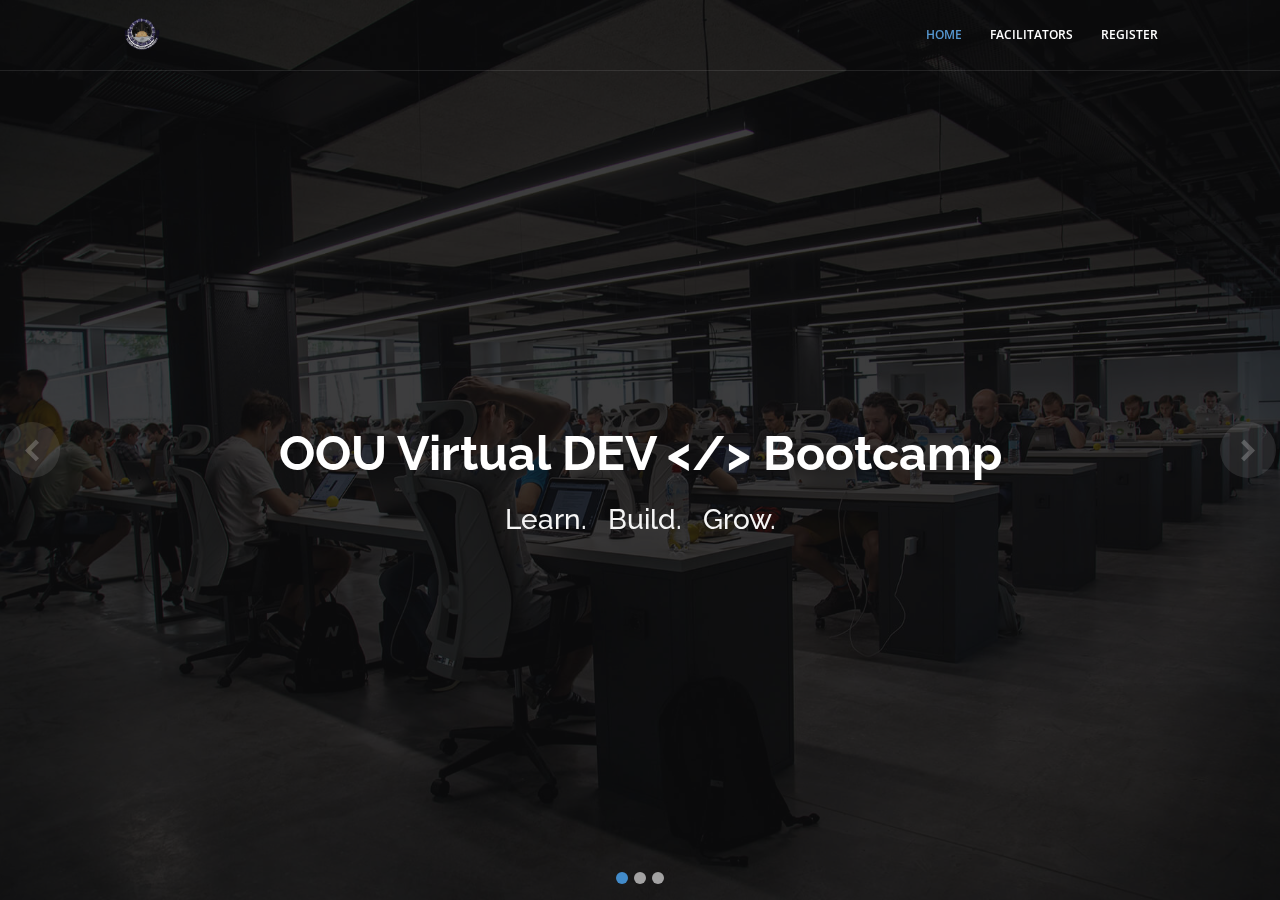
<file: index.html>
<!DOCTYPE html>
<html lang="en">

<head>
  <meta charset="utf-8">
  <meta content="width=device-width, initial-scale=1.0" name="viewport">

  <title>OOU Virtual Dev Bootcamp</title>
  <meta content="" name="descriptison">
  <meta content="" name="keywords">

  <!-- Favicons -->
  <link href="oou.png" rel="icon">
  <link href="oou.png" rel="apple-touch-icon">

  <!-- Google Fonts -->
  <link
    href="https://fonts.googleapis.com/css?family=Open+Sans:300,300i,400,400i,600,600i,700,700i|Raleway:300,300i,400,400i,500,500i,600,600i,700,700i|Poppins:300,300i,400,400i,500,500i,600,600i,700,700i"
    rel="stylesheet">

  <!-- Vendor CSS Files -->
  <link href="assets/vendor/bootstrap/css/bootstrap.min.css" rel="stylesheet">
  <link href="assets/vendor/icofont/icofont.min.css" rel="stylesheet">
  <link href="assets/vendor/boxicons/css/boxicons.min.css" rel="stylesheet">
  <link href="assets/vendor/remixicon/remixicon.css" rel="stylesheet">
  <link href="assets/vendor/animate.css/animate.min.css" rel="stylesheet">
  <link href="assets/vendor/venobox/venobox.css" rel="stylesheet">
  <link href="assets/vendor/owl.carousel/assets/owl.carousel.min.css" rel="stylesheet">

  <!-- Template Main CSS File -->
  <link href="assets/css/style.css" rel="stylesheet">

  <!-- =======================================================
  * Template Name: Hidayah - v2.2.0
  * Template URL: https://bootstrapmade.com/hidayah-free-simple-html-template-for-corporate/
  * Author: BootstrapMade.com
  * License: https://bootstrapmade.com/license/
  ======================================================== -->
</head>

<body>

  <!-- ======= Header ======= -->
  <header id="header" class="fixed-top ">
    <div class="container-fluid">

      <div class="row justify-content-center">
        <div class="col-xl-10 d-flex align-items-center justify-content-end">

          <!-- <h1 class="logo mr-auto"><a href="index.html">Hiday</a></h1> -->
          <!-- Uncomment below if you prefer to use an image logo -->
          <a href="index.html" class="logo mr-auto"><img src="oou.png" alt="" class="img-fluid"></a>

          <nav class="nav-menu d-none d-lg-block">
            <ul>
              <li class="active"><a href="index.html">Home</a></li>
              <li><a href="facilitator.html">Facilitators</a></li>
              <li><a href="https://forms.gle/oWvQ7sPmkJKH3WHu7">Register</a>
              </li>


            </ul>
          </nav><!-- .nav-menu -->

        </div>
      </div>
    </div>
  </header><!-- End Header -->

  <!-- ======= Hero Section ======= -->
  <section id="hero">
    <div id="heroCarousel" class="carousel slide carousel-fade" data-ride="carousel">

      <ol class="carousel-indicators" id="hero-carousel-indicators"></ol>

      <div class="carousel-inner" role="listbox">

        <!-- Slide 1 -->
        <div class="carousel-item active" style="background-image: url(assets/img/slide/slide-1.jpg)">
          <div class="carousel-container">
            <div class="container">
              <h2 class="animated fadeInDown"><span>OOU Virtual DEV &lt;&sol;&gt; Bootcamp</span></h2>
              <h3 class="animated fadeInUp" style="color: whitesmoke;">Learn. &nbsp; Build. &nbsp; Grow.</h3>
              <!-- <a href="#about" class="btn-get-started animated fadeInUp scrollto">Learn,Build,Grow</a> -->
            </div>
          </div>
        </div>

        <!-- Slide 2 -->
        <div class="carousel-item" style="background-image: url(tech4.jpg)">
          <div class="carousel-container">
            <div class="container">
              <h2 class="animated fadeInDown">Mobile App Development</h2>
              <h3 class="animated fadeInUp" style="color: whitesmoke;">You will get exposed to Android development, ios
                Development, progressive Web
                Apps (PWA)</h3>
              <!-- <a href="#about" class="btn-get-started animated fadeInUp scrollto"></a> -->
            </div>
          </div>
        </div>

        <!-- Slide 3 -->
        <div class="carousel-item" style="background-image: url(tech6.jpg)">
          <div class="carousel-container">
            <div class="container">
              <h2 class="animated fadeInDown">Website Applications</h2>
              <h3 class="animated fadeInUp" style="color: whitesmoke;">You would get to interact with Web design and
                Development with leading
                languages such as HTML, CSS, Javascript, PHP etc</h3>
              <!-- <a href="#about" class="btn-get-started animated fadeInUp scrollto"></a> -->
            </div>
          </div>
        </div>

      </div>

      <a class="carousel-control-prev" href="#heroCarousel" role="button" data-slide="prev">
        <span class="carousel-control-prev-icon icofont-simple-left" aria-hidden="true"></span>
        <span class="sr-only">Previous</span>
      </a>

      <a class="carousel-control-next" href="#heroCarousel" role="button" data-slide="next">
        <span class="carousel-control-next-icon icofont-simple-right" aria-hidden="true"></span>
        <span class="sr-only">Next</span>
      </a>

    </div>
  </section><!-- End Hero -->





  <!-- Vendor JS Files -->
  <script src="assets/vendor/jquery/jquery.min.js"></script>
  <script src="assets/vendor/bootstrap/js/bootstrap.bundle.min.js"></script>
  <script src="assets/vendor/jquery.easing/jquery.easing.min.js"></script>
  <script src="assets/vendor/php-email-form/validate.js"></script>
  <script src="assets/vendor/venobox/venobox.min.js"></script>
  <script src="assets/vendor/waypoints/jquery.waypoints.min.js"></script>
  <script src="assets/vendor/counterup/counterup.min.js"></script>
  <script src="assets/vendor/isotope-layout/isotope.pkgd.min.js"></script>
  <script src="assets/vendor/owl.carousel/owl.carousel.min.js"></script>

  <!-- Template Main JS File -->
  <script src="assets/js/main.js"></script>

</body>

</html>
</file>
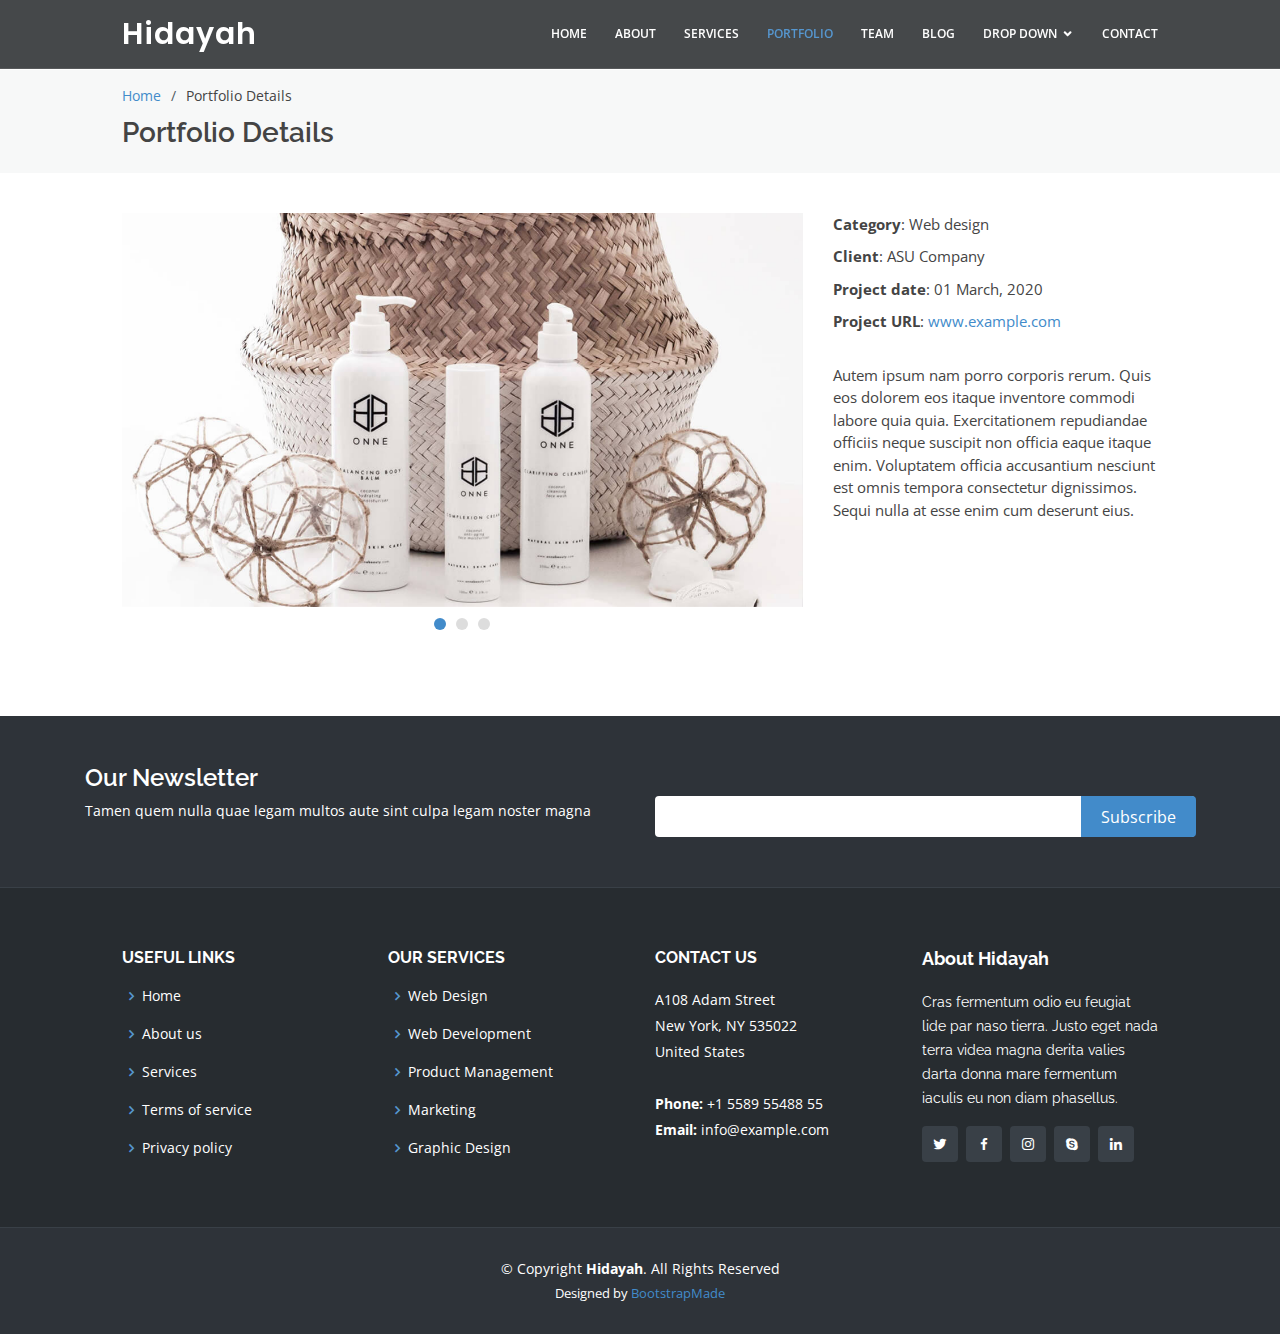
<file: portfolio-details.html>
<!DOCTYPE html>
<html lang="en">

<head>
  <meta charset="utf-8">
  <meta content="width=device-width, initial-scale=1.0" name="viewport">

  <title>Portfolio Details - Hidayah Bootstrap Template</title>
  <meta content="" name="descriptison">
  <meta content="" name="keywords">

  <!-- Favicons -->
  <link href="assets/img/favicon.png" rel="icon">
  <link href="assets/img/apple-touch-icon.png" rel="apple-touch-icon">

  <!-- Google Fonts -->
  <link href="https://fonts.googleapis.com/css?family=Open+Sans:300,300i,400,400i,600,600i,700,700i|Raleway:300,300i,400,400i,500,500i,600,600i,700,700i|Poppins:300,300i,400,400i,500,500i,600,600i,700,700i" rel="stylesheet">

  <!-- Vendor CSS Files -->
  <link href="assets/vendor/bootstrap/css/bootstrap.min.css" rel="stylesheet">
  <link href="assets/vendor/icofont/icofont.min.css" rel="stylesheet">
  <link href="assets/vendor/boxicons/css/boxicons.min.css" rel="stylesheet">
  <link href="assets/vendor/remixicon/remixicon.css" rel="stylesheet">
  <link href="assets/vendor/animate.css/animate.min.css" rel="stylesheet">
  <link href="assets/vendor/venobox/venobox.css" rel="stylesheet">
  <link href="assets/vendor/owl.carousel/assets/owl.carousel.min.css" rel="stylesheet">

  <!-- Template Main CSS File -->
  <link href="assets/css/style.css" rel="stylesheet">

  <!-- =======================================================
  * Template Name: Hidayah - v2.2.0
  * Template URL: https://bootstrapmade.com/hidayah-free-simple-html-template-for-corporate/
  * Author: BootstrapMade.com
  * License: https://bootstrapmade.com/license/
  ======================================================== -->
</head>

<body>

  <!-- ======= Header ======= -->
  <header id="header" class="fixed-top header-inner-pages">
    <div class="container-fluid">

      <div class="row justify-content-center">
        <div class="col-xl-10 d-flex align-items-center justify-content-end">

          <h1 class="logo mr-auto"><a href="index.html">Hidayah</a></h1>
          <!-- Uncomment below if you prefer to use an image logo -->
          <!-- <a href="index.html" class="logo mr-auto"><img src="assets/img/logo.png" alt="" class="img-fluid"></a>-->

          <nav class="nav-menu d-none d-lg-block">
            <ul>
              <li><a href="index.html">Home</a></li>
              <li><a href="#about">About</a></li>
              <li><a href="#services">Services</a></li>
              <li class="active"><a href="#portfolio">Portfolio</a></li>
              <li><a href="#team">Team</a></li>
              <li><a href="blog.html">Blog</a></li>
              <li class="drop-down"><a href="">Drop Down</a>
                <ul>
                  <li><a href="#">Drop Down 1</a></li>
                  <li class="drop-down"><a href="#">Deep Drop Down</a>
                    <ul>
                      <li><a href="#">Deep Drop Down 1</a></li>
                      <li><a href="#">Deep Drop Down 2</a></li>
                      <li><a href="#">Deep Drop Down 3</a></li>
                      <li><a href="#">Deep Drop Down 4</a></li>
                      <li><a href="#">Deep Drop Down 5</a></li>
                    </ul>
                  </li>
                  <li><a href="#">Drop Down 2</a></li>
                  <li><a href="#">Drop Down 3</a></li>
                  <li><a href="#">Drop Down 4</a></li>
                </ul>
              </li>
              <li><a href="#contact">Contact</a></li>

            </ul>
          </nav><!-- .nav-menu -->

        </div>
      </div>
    </div>
  </header><!-- End Header -->

  <main id="main">

    <!-- ======= Breadcrumbs ======= -->
    <section id="breadcrumbs" class="breadcrumbs">
      <div class="container-fluid">

        <div class="row justify-content-center">
          <div class="col-xl-10">
            <ol>
              <li><a href="index.html">Home</a></li>
              <li>Portfolio Details</li>
            </ol>
            <h2>Portfolio Details</h2>
          </div>
        </div>

      </div>
    </section><!-- End Breadcrumbs -->

    <!-- ======= Portfolio Details Section ======= -->
    <section id="portfolio-details" class="portfolio-details">
      <div class="container-fluid">

        <div class="row justify-content-center">
          <div class="col-xl-10">
            <div class="row">

              <div class="col-lg-8">
                <div class="owl-carousel portfolio-details-carousel">
                  <img src="assets/img/portfolio/portfolio-details-1.jpg" class="img-fluid" alt="">
                  <img src="assets/img/portfolio/portfolio-details-2.jpg" class="img-fluid" alt="">
                  <img src="assets/img/portfolio/portfolio-details-3.jpg" class="img-fluid" alt="">
                </div>
              </div>

              <div class="col-lg-4 portfolio-info">
                <ul>
                  <li><strong>Category</strong>: Web design</li>
                  <li><strong>Client</strong>: ASU Company</li>
                  <li><strong>Project date</strong>: 01 March, 2020</li>
                  <li><strong>Project URL</strong>: <a href="#">www.example.com</a></li>
                </ul>

                <p>
                  Autem ipsum nam porro corporis rerum. Quis eos dolorem eos itaque inventore commodi labore quia quia. Exercitationem repudiandae officiis neque suscipit non officia eaque itaque enim. Voluptatem officia accusantium nesciunt est omnis tempora consectetur dignissimos. Sequi nulla at esse enim cum deserunt eius.
                </p>
              </div>

            </div>
          </div>
        </div>

      </div>
    </section><!-- End Portfolio Details Section -->

  </main><!-- End #main -->

  <!-- ======= Footer ======= -->
  <footer id="footer">

    <div class="footer-newsletter">
      <div class="container">
        <div class="row">
          <div class="col-lg-6">
            <h4>Our Newsletter</h4>
            <p>Tamen quem nulla quae legam multos aute sint culpa legam noster magna</p>
          </div>
          <div class="col-lg-6">
            <form action="" method="post">
              <input type="email" name="email"><input type="submit" value="Subscribe">
            </form>
          </div>
        </div>
      </div>
    </div>

    <div class="footer-top">
      <div class="container-fluid">
        <div class="row justify-content-center">
          <div class="col-xl-10">
            <div class="row">

              <div class="col-lg-3 col-md-6 footer-links">
                <h4>Useful Links</h4>
                <ul>
                  <li><i class="bx bx-chevron-right"></i> <a href="#">Home</a></li>
                  <li><i class="bx bx-chevron-right"></i> <a href="#">About us</a></li>
                  <li><i class="bx bx-chevron-right"></i> <a href="#">Services</a></li>
                  <li><i class="bx bx-chevron-right"></i> <a href="#">Terms of service</a></li>
                  <li><i class="bx bx-chevron-right"></i> <a href="#">Privacy policy</a></li>
                </ul>
              </div>

              <div class="col-lg-3 col-md-6 footer-links">
                <h4>Our Services</h4>
                <ul>
                  <li><i class="bx bx-chevron-right"></i> <a href="#">Web Design</a></li>
                  <li><i class="bx bx-chevron-right"></i> <a href="#">Web Development</a></li>
                  <li><i class="bx bx-chevron-right"></i> <a href="#">Product Management</a></li>
                  <li><i class="bx bx-chevron-right"></i> <a href="#">Marketing</a></li>
                  <li><i class="bx bx-chevron-right"></i> <a href="#">Graphic Design</a></li>
                </ul>
              </div>

              <div class="col-lg-3 col-md-6 footer-contact">
                <h4>Contact Us</h4>
                <p>
                  A108 Adam Street <br>
                  New York, NY 535022<br>
                  United States <br><br>
                  <strong>Phone:</strong> +1 5589 55488 55<br>
                  <strong>Email:</strong> info@example.com<br>
                </p>

              </div>

              <div class="col-lg-3 col-md-6 footer-info">
                <h3>About Hidayah</h3>
                <p>Cras fermentum odio eu feugiat lide par naso tierra. Justo eget nada terra videa magna derita valies darta donna mare fermentum iaculis eu non diam phasellus.</p>
                <div class="social-links mt-3">
                  <a href="#" class="twitter"><i class="bx bxl-twitter"></i></a>
                  <a href="#" class="facebook"><i class="bx bxl-facebook"></i></a>
                  <a href="#" class="instagram"><i class="bx bxl-instagram"></i></a>
                  <a href="#" class="google-plus"><i class="bx bxl-skype"></i></a>
                  <a href="#" class="linkedin"><i class="bx bxl-linkedin"></i></a>
                </div>
              </div>

            </div>
          </div>
        </div>
      </div>
    </div>

    <div class="container">
      <div class="copyright">
        &copy; Copyright <strong><span>Hidayah</span></strong>. All Rights Reserved
      </div>
      <div class="credits">
        <!-- All the links in the footer should remain intact. -->
        <!-- You can delete the links only if you purchased the pro version. -->
        <!-- Licensing information: https://bootstrapmade.com/license/ -->
        <!-- Purchase the pro version with working PHP/AJAX contact form: https://bootstrapmade.com/hidayah-free-simple-html-template-for-corporate/ -->
        Designed by <a href="https://bootstrapmade.com/">BootstrapMade</a>
      </div>
    </div>
  </footer><!-- End Footer -->

  <div id="preloader"></div>
  <a href="#" class="back-to-top"><i class="icofont-simple-up"></i></a>

  <!-- Vendor JS Files -->
  <script src="assets/vendor/jquery/jquery.min.js"></script>
  <script src="assets/vendor/bootstrap/js/bootstrap.bundle.min.js"></script>
  <script src="assets/vendor/jquery.easing/jquery.easing.min.js"></script>
  <script src="assets/vendor/php-email-form/validate.js"></script>
  <script src="assets/vendor/venobox/venobox.min.js"></script>
  <script src="assets/vendor/waypoints/jquery.waypoints.min.js"></script>
  <script src="assets/vendor/counterup/counterup.min.js"></script>
  <script src="assets/vendor/isotope-layout/isotope.pkgd.min.js"></script>
  <script src="assets/vendor/owl.carousel/owl.carousel.min.js"></script>

  <!-- Template Main JS File -->
  <script src="assets/js/main.js"></script>

</body>

</html>
</file>
<file: assets/vendor/venobox/venobox.css>
/* ------ venobox.css --------*/
.vbox-overlay *, .vbox-overlay *:before, .vbox-overlay *:after{
    -webkit-backface-visibility: hidden;
    -webkit-box-sizing:border-box;
    -moz-box-sizing:border-box;
    box-sizing:border-box;
}
.vbox-overlay * { 
    -webkit-backface-visibility: visible;
    backface-visibility: visible;
}
.vbox-overlay{
    display: -webkit-flex;
    display: flex;
    -webkit-flex-direction: column;
    flex-direction: column;
    -webkit-justify-content: center;
    justify-content: center;
    -webkit-align-items: center;
    align-items: center;
    position: fixed;
    left: 0;
    top: 0;
    bottom: 0;
    right: 0;
    z-index: 999999;
}

/* ----- navigation ----- */
.vbox-title{
    width: 100%;
    height: 40px;
    float: left;
    text-align: center;
    line-height: 28px;
    font-size: 12px;
    padding: 6px 50px;
    overflow: hidden;
    position: fixed;
    display: none;
    left: 0;
    z-index: 89;
}
.vbox-close{
    cursor: pointer;
    position: fixed;
    top: -1px;
    right: 0;
    width: 50px;
    height: 40px;
    padding: 6px;
    display: block;
    background-position:10px center;
    overflow: hidden;
    font-size: 24px;
    line-height: 1;
    text-align: center;
    z-index: 99;
}
.vbox-left{
    cursor: pointer;
    position: fixed;
    left: 0;
    height: 40px;
    overflow: hidden;
    line-height: 28px;
    font-size: 12px;
    z-index: 99;
    display: flex;
    align-items:center;
}
.vbox-num{
    display: inline-block;
    margin: 6px 0 6px 15px;
}
/* ----- Social share ----- */
.vbox-share{
    line-height: 28px;
    font-size: 12px;
    overflow: hidden;
    position: fixed;
    left: 0;
    z-index: 98;
    display: flex;
    align-items:center;
    justify-content: center;
    width: 100%;
    text-align: center;
}
.vbox-share svg{
    max-height: 28px;
    width: 28px;
    z-index: 10;
    margin-left: 12px;
    margin-top: 6px;
    margin-bottom: 6px;
    vertical-align: middle;
}


/* ----- navigation ARROWS ----- */
.vbox-next, .vbox-prev{
    position: fixed;
    top: 50%;
    margin-top: -15px;
    overflow: hidden;
    cursor: pointer;
    display: block;
    width: 45px;
    height: 45px;
    z-index: 99;
}
.vbox-next span, .vbox-prev span{
    position: relative;
    width: 20px;
    height: 20px;
    border: 2px solid transparent;
    border-top-color: #B6B6B6;
    border-right-color: #B6B6B6;
    text-indent: -100px;
    position: absolute;
    top: 8px;
    display: block;
}
.vbox-prev{
    left: 15px;
}
.vbox-next{
    right: 15px;
}
.vbox-prev span{
    left: 10px;
    -ms-transform: rotate(-135deg);
    -webkit-transform: rotate(-135deg);
    transform: rotate(-135deg);
}
.vbox-next span{
    -ms-transform: rotate(45deg);
    -webkit-transform: rotate(45deg);
    transform: rotate(45deg);
    right: 10px;
}
/* ------- inline window ------ */
.vbox-inline{
    width: 420px;
    height: 315px;
    height: 70vh;
    padding: 10px;
    background: #fff;
    margin: 0 auto;
    overflow: auto;
    text-align: left;
}
/* ------- Video & iFrames window ------ */
.venoframe{
    max-width: 100%;
    width: 100%;
    border: none;
    width: 100%;
    height: 260px;
    height: 70vh;
}
.venoframe.vbvid{
    height: 260px;
}
@media (min-width: 768px) {
    .venoframe, .vbox-inline{
        width: 90%;
        height: 360px;
        height: 70vh;
    }
    .venoframe.vbvid{
        width: 640px;
        height: 360px;
    }
}
@media (min-width: 992px) {
    .venoframe, .vbox-inline{
        max-width: 1200px;
        width: 80%;
        height: 540px;
        height: 70vh;
    }
    .venoframe.vbvid{
        width: 960px;
        height: 540px;
    }
}
/* 
Please do NOT edit this part! 
or at least read this note: http://i.imgur.com/7C0ws9e.gif
*/
.vbox-open{
    overflow: hidden;
}
.vbox-container{
    position: absolute;
    left: 0;
    right: 0;
    top: 0;
    bottom: 0;
    overflow-x: hidden;
    overflow-y: scroll;
    overflow-scrolling: touch;
    -webkit-overflow-scrolling: touch;
    z-index: 20;
    max-height: 100%;

}

.vbox-content{
    text-align: center;
    float: left;
    width: 100%;
    position: relative;
    overflow: hidden;
    padding: 20px 4%;
}
.vbox-container img{
    max-width: 100%;
    height: auto;
}
.vbox-figlio{
    box-shadow: 0 0 12px rgba(0,0,0,0.19), 0 6px 6px rgba(0,0,0,0.23);
    max-width: 100%;
    text-align: initial;
}
img.vbox-figlio{
    -webkit-user-select: none;
-khtml-user-select: none;
-moz-user-select: none;
-o-user-select: none;
user-select: none;
}
.vbox-content.swipe-left{
    margin-left: -200px !important;
}
.vbox-content.swipe-right{
    margin-left: 200px !important;
}
.vbox-animated{
    webkit-transition: margin 300ms ease-out;
    transition: margin 300ms ease-out;
}

/* ---------- preloader ----------
 * SPINKIT 
 * http://tobiasahlin.com/spinkit/
-------------------------------- */
.sk-double-bounce,.sk-rotating-plane{width:40px;height:40px;margin:40px auto}.sk-rotating-plane{background-color:#333;-webkit-animation:sk-rotatePlane 1.2s infinite ease-in-out;animation:sk-rotatePlane 1.2s infinite ease-in-out}@-webkit-keyframes sk-rotatePlane{0%{-webkit-transform:perspective(120px) rotateX(0) rotateY(0);transform:perspective(120px) rotateX(0) rotateY(0)}50%{-webkit-transform:perspective(120px) rotateX(-180.1deg) rotateY(0);transform:perspective(120px) rotateX(-180.1deg) rotateY(0)}100%{-webkit-transform:perspective(120px) rotateX(-180deg) rotateY(-179.9deg);transform:perspective(120px) rotateX(-180deg) rotateY(-179.9deg)}}@keyframes sk-rotatePlane{0%{-webkit-transform:perspective(120px) rotateX(0) rotateY(0);transform:perspective(120px) rotateX(0) rotateY(0)}50%{-webkit-transform:perspective(120px) rotateX(-180.1deg) rotateY(0);transform:perspective(120px) rotateX(-180.1deg) rotateY(0)}100%{-webkit-transform:perspective(120px) rotateX(-180deg) rotateY(-179.9deg);transform:perspective(120px) rotateX(-180deg) rotateY(-179.9deg)}}.sk-double-bounce{position:relative}.sk-double-bounce .sk-child{width:100%;height:100%;border-radius:50%;background-color:#333;opacity:.6;position:absolute;top:0;left:0;-webkit-animation:sk-doubleBounce 2s infinite ease-in-out;animation:sk-doubleBounce 2s infinite ease-in-out}.sk-chasing-dots .sk-child,.sk-spinner-pulse,.sk-three-bounce .sk-child{background-color:#333;border-radius:100%}.sk-double-bounce .sk-double-bounce2{-webkit-animation-delay:-1s;animation-delay:-1s}@-webkit-keyframes sk-doubleBounce{0%,100%{-webkit-transform:scale(0);transform:scale(0)}50%{-webkit-transform:scale(1);transform:scale(1)}}@keyframes sk-doubleBounce{0%,100%{-webkit-transform:scale(0);transform:scale(0)}50%{-webkit-transform:scale(1);transform:scale(1)}}.sk-wave{margin:40px auto;width:50px;height:40px;text-align:center;font-size:10px}.sk-wave .sk-rect{background-color:#333;height:100%;width:6px;display:inline-block;-webkit-animation:sk-waveStretchDelay 1.2s infinite ease-in-out;animation:sk-waveStretchDelay 1.2s infinite ease-in-out}.sk-wave .sk-rect1{-webkit-animation-delay:-1.2s;animation-delay:-1.2s}.sk-wave .sk-rect2{-webkit-animation-delay:-1.1s;animation-delay:-1.1s}.sk-wave .sk-rect3{-webkit-animation-delay:-1s;animation-delay:-1s}.sk-wave .sk-rect4{-webkit-animation-delay:-.9s;animation-delay:-.9s}.sk-wave .sk-rect5{-webkit-animation-delay:-.8s;animation-delay:-.8s}@-webkit-keyframes sk-waveStretchDelay{0%,100%,40%{-webkit-transform:scaleY(.4);transform:scaleY(.4)}20%{-webkit-transform:scaleY(1);transform:scaleY(1)}}@keyframes sk-waveStretchDelay{0%,100%,40%{-webkit-transform:scaleY(.4);transform:scaleY(.4)}20%{-webkit-transform:scaleY(1);transform:scaleY(1)}}.sk-wandering-cubes{margin:40px auto;width:40px;height:40px;position:relative}.sk-wandering-cubes .sk-cube{background-color:#333;width:10px;height:10px;position:absolute;top:0;left:0;-webkit-animation:sk-wanderingCube 1.8s ease-in-out -1.8s infinite both;animation:sk-wanderingCube 1.8s ease-in-out -1.8s infinite both}.sk-chasing-dots,.sk-spinner-pulse{width:40px;height:40px;margin:40px auto}.sk-wandering-cubes .sk-cube2{-webkit-animation-delay:-.9s;animation-delay:-.9s}@-webkit-keyframes sk-wanderingCube{0%{-webkit-transform:rotate(0);transform:rotate(0)}25%{-webkit-transform:translateX(30px) rotate(-90deg) scale(.5);transform:translateX(30px) rotate(-90deg) scale(.5)}50%{-webkit-transform:translateX(30px) translateY(30px) rotate(-179deg);transform:translateX(30px) translateY(30px) rotate(-179deg)}50.1%{-webkit-transform:translateX(30px) translateY(30px) rotate(-180deg);transform:translateX(30px) translateY(30px) rotate(-180deg)}75%{-webkit-transform:translateX(0) translateY(30px) rotate(-270deg) scale(.5);transform:translateX(0) translateY(30px) rotate(-270deg) scale(.5)}100%{-webkit-transform:rotate(-360deg);transform:rotate(-360deg)}}@keyframes sk-wanderingCube{0%{-webkit-transform:rotate(0);transform:rotate(0)}25%{-webkit-transform:translateX(30px) rotate(-90deg) scale(.5);transform:translateX(30px) rotate(-90deg) scale(.5)}50%{-webkit-transform:translateX(30px) translateY(30px) rotate(-179deg);transform:translateX(30px) translateY(30px) rotate(-179deg)}50.1%{-webkit-transform:translateX(30px) translateY(30px) rotate(-180deg);transform:translateX(30px) translateY(30px) rotate(-180deg)}75%{-webkit-transform:translateX(0) translateY(30px) rotate(-270deg) scale(.5);transform:translateX(0) translateY(30px) rotate(-270deg) scale(.5)}100%{-webkit-transform:rotate(-360deg);transform:rotate(-360deg)}}.sk-spinner-pulse{-webkit-animation:sk-pulseScaleOut 1s infinite ease-in-out;animation:sk-pulseScaleOut 1s infinite ease-in-out}@-webkit-keyframes sk-pulseScaleOut{0%{-webkit-transform:scale(0);transform:scale(0)}100%{-webkit-transform:scale(1);transform:scale(1);opacity:0}}@keyframes sk-pulseScaleOut{0%{-webkit-transform:scale(0);transform:scale(0)}100%{-webkit-transform:scale(1);transform:scale(1);opacity:0}}.sk-chasing-dots{position:relative;text-align:center;-webkit-animation:sk-chasingDotsRotate 2s infinite linear;animation:sk-chasingDotsRotate 2s infinite linear}.sk-chasing-dots .sk-child{width:60%;height:60%;display:inline-block;position:absolute;top:0;-webkit-animation:sk-chasingDotsBounce 2s infinite ease-in-out;animation:sk-chasingDotsBounce 2s infinite ease-in-out}.sk-chasing-dots .sk-dot2{top:auto;bottom:0;-webkit-animation-delay:-1s;animation-delay:-1s}@-webkit-keyframes sk-chasingDotsRotate{100%{-webkit-transform:rotate(360deg);transform:rotate(360deg)}}@keyframes sk-chasingDotsRotate{100%{-webkit-transform:rotate(360deg);transform:rotate(360deg)}}@-webkit-keyframes sk-chasingDotsBounce{0%,100%{-webkit-transform:scale(0);transform:scale(0)}50%{-webkit-transform:scale(1);transform:scale(1)}}@keyframes sk-chasingDotsBounce{0%,100%{-webkit-transform:scale(0);transform:scale(0)}50%{-webkit-transform:scale(1);transform:scale(1)}}.sk-three-bounce{margin:40px auto;width:80px;text-align:center}.sk-three-bounce .sk-child{width:20px;height:20px;display:inline-block;-webkit-animation:sk-three-bounce 1.4s ease-in-out 0s infinite both;animation:sk-three-bounce 1.4s ease-in-out 0s infinite both}.sk-circle .sk-child:before,.sk-fading-circle .sk-circle:before{display:block;border-radius:100%;content:'';background-color:#333}.sk-three-bounce .sk-bounce1{-webkit-animation-delay:-.32s;animation-delay:-.32s}.sk-three-bounce .sk-bounce2{-webkit-animation-delay:-.16s;animation-delay:-.16s}@-webkit-keyframes sk-three-bounce{0%,100%,80%{-webkit-transform:scale(0);transform:scale(0)}40%{-webkit-transform:scale(1);transform:scale(1)}}@keyframes sk-three-bounce{0%,100%,80%{-webkit-transform:scale(0);transform:scale(0)}40%{-webkit-transform:scale(1);transform:scale(1)}}.sk-circle{margin:40px auto;width:40px;height:40px;position:relative}.sk-circle .sk-child{width:100%;height:100%;position:absolute;left:0;top:0}.sk-circle .sk-child:before{margin:0 auto;width:15%;height:15%;-webkit-animation:sk-circleBounceDelay 1.2s infinite ease-in-out both;animation:sk-circleBounceDelay 1.2s infinite ease-in-out both}.sk-circle .sk-circle2{-webkit-transform:rotate(30deg);-ms-transform:rotate(30deg);transform:rotate(30deg)}.sk-circle .sk-circle3{-webkit-transform:rotate(60deg);-ms-transform:rotate(60deg);transform:rotate(60deg)}.sk-circle .sk-circle4{-webkit-transform:rotate(90deg);-ms-transform:rotate(90deg);transform:rotate(90deg)}.sk-circle .sk-circle5{-webkit-transform:rotate(120deg);-ms-transform:rotate(120deg);transform:rotate(120deg)}.sk-circle .sk-circle6{-webkit-transform:rotate(150deg);-ms-transform:rotate(150deg);transform:rotate(150deg)}.sk-circle .sk-circle7{-webkit-transform:rotate(180deg);-ms-transform:rotate(180deg);transform:rotate(180deg)}.sk-circle .sk-circle8{-webkit-transform:rotate(210deg);-ms-transform:rotate(210deg);transform:rotate(210deg)}.sk-circle .sk-circle9{-webkit-transform:rotate(240deg);-ms-transform:rotate(240deg);transform:rotate(240deg)}.sk-circle .sk-circle10{-webkit-transform:rotate(270deg);-ms-transform:rotate(270deg);transform:rotate(270deg)}.sk-circle .sk-circle11{-webkit-transform:rotate(300deg);-ms-transform:rotate(300deg);transform:rotate(300deg)}.sk-circle .sk-circle12{-webkit-transform:rotate(330deg);-ms-transform:rotate(330deg);transform:rotate(330deg)}.sk-circle .sk-circle2:before{-webkit-animation-delay:-1.1s;animation-delay:-1.1s}.sk-circle .sk-circle3:before{-webkit-animation-delay:-1s;animation-delay:-1s}.sk-circle .sk-circle4:before{-webkit-animation-delay:-.9s;animation-delay:-.9s}.sk-circle .sk-circle5:before{-webkit-animation-delay:-.8s;animation-delay:-.8s}.sk-circle .sk-circle6:before{-webkit-animation-delay:-.7s;animation-delay:-.7s}.sk-circle .sk-circle7:before{-webkit-animation-delay:-.6s;animation-delay:-.6s}.sk-circle .sk-circle8:before{-webkit-animation-delay:-.5s;animation-delay:-.5s}.sk-circle .sk-circle9:before{-webkit-animation-delay:-.4s;animation-delay:-.4s}.sk-circle .sk-circle10:before{-webkit-animation-delay:-.3s;animation-delay:-.3s}.sk-circle .sk-circle11:before{-webkit-animation-delay:-.2s;animation-delay:-.2s}.sk-circle .sk-circle12:before{-webkit-animation-delay:-.1s;animation-delay:-.1s}@-webkit-keyframes sk-circleBounceDelay{0%,100%,80%{-webkit-transform:scale(0);transform:scale(0)}40%{-webkit-transform:scale(1);transform:scale(1)}}@keyframes sk-circleBounceDelay{0%,100%,80%{-webkit-transform:scale(0);transform:scale(0)}40%{-webkit-transform:scale(1);transform:scale(1)}}.sk-cube-grid{width:40px;height:40px;margin:40px auto}.sk-cube-grid .sk-cube{width:33.33%;height:33.33%;background-color:#333;float:left;-webkit-animation:sk-cubeGridScaleDelay 1.3s infinite ease-in-out;animation:sk-cubeGridScaleDelay 1.3s infinite ease-in-out}.sk-cube-grid .sk-cube1{-webkit-animation-delay:.2s;animation-delay:.2s}.sk-cube-grid .sk-cube2{-webkit-animation-delay:.3s;animation-delay:.3s}.sk-cube-grid .sk-cube3{-webkit-animation-delay:.4s;animation-delay:.4s}.sk-cube-grid .sk-cube4{-webkit-animation-delay:.1s;animation-delay:.1s}.sk-cube-grid .sk-cube5{-webkit-animation-delay:.2s;animation-delay:.2s}.sk-cube-grid .sk-cube6{-webkit-animation-delay:.3s;animation-delay:.3s}.sk-cube-grid .sk-cube7{-webkit-animation-delay:0ms;animation-delay:0ms}.sk-cube-grid .sk-cube8{-webkit-animation-delay:.1s;animation-delay:.1s}.sk-cube-grid .sk-cube9{-webkit-animation-delay:.2s;animation-delay:.2s}@-webkit-keyframes sk-cubeGridScaleDelay{0%,100%,70%{-webkit-transform:scale3D(1,1,1);transform:scale3D(1,1,1)}35%{-webkit-transform:scale3D(0,0,1);transform:scale3D(0,0,1)}}@keyframes sk-cubeGridScaleDelay{0%,100%,70%{-webkit-transform:scale3D(1,1,1);transform:scale3D(1,1,1)}35%{-webkit-transform:scale3D(0,0,1);transform:scale3D(0,0,1)}}.sk-fading-circle{margin:40px auto;width:40px;height:40px;position:relative}.sk-fading-circle .sk-circle{width:100%;height:100%;position:absolute;left:0;top:0}.sk-fading-circle .sk-circle:before{margin:0 auto;width:15%;height:15%;-webkit-animation:sk-circleFadeDelay 1.2s infinite ease-in-out both;animation:sk-circleFadeDelay 1.2s infinite ease-in-out both}.sk-fading-circle .sk-circle2{-webkit-transform:rotate(30deg);-ms-transform:rotate(30deg);transform:rotate(30deg)}.sk-fading-circle .sk-circle3{-webkit-transform:rotate(60deg);-ms-transform:rotate(60deg);transform:rotate(60deg)}.sk-fading-circle .sk-circle4{-webkit-transform:rotate(90deg);-ms-transform:rotate(90deg);transform:rotate(90deg)}.sk-fading-circle .sk-circle5{-webkit-transform:rotate(120deg);-ms-transform:rotate(120deg);transform:rotate(120deg)}.sk-fading-circle .sk-circle6{-webkit-transform:rotate(150deg);-ms-transform:rotate(150deg);transform:rotate(150deg)}.sk-fading-circle .sk-circle7{-webkit-transform:rotate(180deg);-ms-transform:rotate(180deg);transform:rotate(180deg)}.sk-fading-circle .sk-circle8{-webkit-transform:rotate(210deg);-ms-transform:rotate(210deg);transform:rotate(210deg)}.sk-fading-circle .sk-circle9{-webkit-transform:rotate(240deg);-ms-transform:rotate(240deg);transform:rotate(240deg)}.sk-fading-circle .sk-circle10{-webkit-transform:rotate(270deg);-ms-transform:rotate(270deg);transform:rotate(270deg)}.sk-fading-circle .sk-circle11{-webkit-transform:rotate(300deg);-ms-transform:rotate(300deg);transform:rotate(300deg)}.sk-fading-circle .sk-circle12{-webkit-transform:rotate(330deg);-ms-transform:rotate(330deg);transform:rotate(330deg)}.sk-fading-circle .sk-circle2:before{-webkit-animation-delay:-1.1s;animation-delay:-1.1s}.sk-fading-circle .sk-circle3:before{-webkit-animation-delay:-1s;animation-delay:-1s}.sk-fading-circle .sk-circle4:before{-webkit-animation-delay:-.9s;animation-delay:-.9s}.sk-fading-circle .sk-circle5:before{-webkit-animation-delay:-.8s;animation-delay:-.8s}.sk-fading-circle .sk-circle6:before{-webkit-animation-delay:-.7s;animation-delay:-.7s}.sk-fading-circle .sk-circle7:before{-webkit-animation-delay:-.6s;animation-delay:-.6s}.sk-fading-circle .sk-circle8:before{-webkit-animation-delay:-.5s;animation-delay:-.5s}.sk-fading-circle .sk-circle9:before{-webkit-animation-delay:-.4s;animation-delay:-.4s}.sk-fading-circle .sk-circle10:before{-webkit-animation-delay:-.3s;animation-delay:-.3s}.sk-fading-circle .sk-circle11:before{-webkit-animation-delay:-.2s;animation-delay:-.2s}.sk-fading-circle .sk-circle12:before{-webkit-animation-delay:-.1s;animation-delay:-.1s}@-webkit-keyframes sk-circleFadeDelay{0%,100%,39%{opacity:0}40%{opacity:1}}@keyframes sk-circleFadeDelay{0%,100%,39%{opacity:0}40%{opacity:1}}.sk-folding-cube{margin:40px auto;width:40px;height:40px;position:relative;-webkit-transform:rotateZ(45deg);transform:rotateZ(45deg)}.sk-folding-cube .sk-cube{float:left;width:50%;height:50%;position:relative;-webkit-transform:scale(1.1);-ms-transform:scale(1.1);transform:scale(1.1)}.sk-folding-cube .sk-cube:before{content:'';position:absolute;top:0;left:0;width:100%;height:100%;background-color:#333;-webkit-animation:sk-foldCubeAngle 2.4s infinite linear both;animation:sk-foldCubeAngle 2.4s infinite linear both;-webkit-transform-origin:100% 100%;-ms-transform-origin:100% 100%;transform-origin:100% 100%}.sk-folding-cube .sk-cube2{-webkit-transform:scale(1.1) rotateZ(90deg);transform:scale(1.1) rotateZ(90deg)}.sk-folding-cube .sk-cube3{-webkit-transform:scale(1.1) rotateZ(180deg);transform:scale(1.1) rotateZ(180deg)}.sk-folding-cube .sk-cube4{-webkit-transform:scale(1.1) rotateZ(270deg);transform:scale(1.1) rotateZ(270deg)}.sk-folding-cube .sk-cube2:before{-webkit-animation-delay:.3s;animation-delay:.3s}.sk-folding-cube .sk-cube3:before{-webkit-animation-delay:.6s;animation-delay:.6s}.sk-folding-cube .sk-cube4:before{-webkit-animation-delay:.9s;animation-delay:.9s}@-webkit-keyframes sk-foldCubeAngle{0%,10%{-webkit-transform:perspective(140px) rotateX(-180deg);transform:perspective(140px) rotateX(-180deg);opacity:0}25%,75%{-webkit-transform:perspective(140px) rotateX(0);transform:perspective(140px) rotateX(0);opacity:1}100%,90%{-webkit-transform:perspective(140px) rotateY(180deg);transform:perspective(140px) rotateY(180deg);opacity:0}}@keyframes sk-foldCubeAngle{0%,10%{-webkit-transform:perspective(140px) rotateX(-180deg);transform:perspective(140px) rotateX(-180deg);opacity:0}25%,75%{-webkit-transform:perspective(140px) rotateX(0);transform:perspective(140px) rotateX(0);opacity:1}100%,90%{-webkit-transform:perspective(140px) rotateY(180deg);transform:perspective(140px) rotateY(180deg);opacity:0}}
</file>
<file: assets/css/style.css>
/**
* Template Name: Hidayah - v2.2.0
* Template URL: https://bootstrapmade.com/hidayah-free-simple-html-template-for-corporate/
* Author: BootstrapMade.com
* License: https://bootstrapmade.com/license/
*/

/*--------------------------------------------------------------
# General
--------------------------------------------------------------*/
body {
  font-family: "Open Sans", sans-serif;
  color: #444444;
}

a {
  color: #428bca;
}

a:hover {
  color: #6aa3d5;
  text-decoration: none;
}

h1, h2, h3, h4, h5, h6 {
  font-family: "Raleway", sans-serif;
}

/*--------------------------------------------------------------
# Preloader
--------------------------------------------------------------*/
#preloader {
  position: fixed;
  top: 0;
  left: 0;
  right: 0;
  bottom: 0;
  z-index: 9999;
  overflow: hidden;
  background: #fff;
}

#preloader:before {
  content: "";
  position: fixed;
  top: calc(50% - 30px);
  left: calc(50% - 30px);
  border: 6px solid #428bca;
  border-top-color: #fff;
  border-bottom-color: #fff;
  border-radius: 50%;
  width: 60px;
  height: 60px;
  -webkit-animation: animate-preloader 1s linear infinite;
  animation: animate-preloader 1s linear infinite;
}

@-webkit-keyframes animate-preloader {
  0% {
    transform: rotate(0deg);
  }
  100% {
    transform: rotate(360deg);
  }
}

@keyframes animate-preloader {
  0% {
    transform: rotate(0deg);
  }
  100% {
    transform: rotate(360deg);
  }
}

/*--------------------------------------------------------------
# Back to top button
--------------------------------------------------------------*/
.back-to-top {
  position: fixed;
  display: none;
  right: 15px;
  bottom: 15px;
  z-index: 99999;
}

.back-to-top i {
  display: flex;
  align-items: center;
  justify-content: center;
  font-size: 24px;
  width: 40px;
  height: 40px;
  border-radius: 4px;
  background: #428bca;
  color: #fff;
  transition: all 0.4s;
}

.back-to-top i:hover {
  background: #5697d0;
  color: #fff;
}

/*--------------------------------------------------------------
# Header
--------------------------------------------------------------*/
#header {
  transition: all 0.5s;
  z-index: 997;
  padding: 15px 0;
  border-bottom: 1px solid rgba(255, 255, 255, 0.1);
}

#header.header-scrolled, #header.header-inner-pages {
  background: rgba(23, 26, 29, 0.8);
}

#header .logo {
  font-size: 30px;
  margin: 0;
  padding: 0;
  line-height: 1;
  font-weight: 600;
  letter-spacing: 1px;
  font-family: "Poppins", sans-serif;
}

#header .logo a {
  color: #fff;
}

#header .logo img {
  max-height: 40px;
}

@media (max-width: 992px) {
  #header {
    border: 0;
  }
}



/*--------------------------------------------------------------
# Navigation Menu
--------------------------------------------------------------*/
/* Desktop Navigation */
.nav-menu ul {
  margin: 0;
  padding: 0;
  list-style: none;
}

.nav-menu > ul {
  display: flex;
}

.nav-menu > ul > li {
  position: relative;
  white-space: nowrap;
  padding: 10px 0 10px 28px;
}

.nav-menu a {
  display: block;
  position: relative;
  color: #fff;
  transition: 0.3s;
  font-size: 12px;
  text-transform: uppercase;
  font-weight: 600;
  font-family: "Open Sans", sans-serif;
}

.nav-menu a:hover, .nav-menu .active > a, .nav-menu li:hover > a {
  color: #5697d0;
}

.nav-menu .drop-down ul {
  display: block;
  position: absolute;
  left: 14px;
  top: calc(100% + 30px);
  z-index: 99;
  opacity: 0;
  visibility: hidden;
  padding: 10px 0;
  background: #fff;
  box-shadow: 0px 0px 30px rgba(127, 137, 161, 0.25);
  transition: 0.3s;
}

.nav-menu .drop-down:hover > ul {
  opacity: 1;
  top: 100%;
  visibility: visible;
}

.nav-menu .drop-down li {
  min-width: 180px;
  position: relative;
}

.nav-menu .drop-down ul a {
  padding: 10px 20px;
  font-size: 13px;
  font-weight: 500;
  text-transform: none;
  color: #193c5a;
}

.nav-menu .drop-down ul a:hover, .nav-menu .drop-down ul .active > a, .nav-menu .drop-down ul li:hover > a {
  color: #428bca;
}

.nav-menu .drop-down > a:after {
  content: "\ea99";
  font-family: IcoFont;
  padding-left: 5px;
}

.nav-menu .drop-down .drop-down ul {
  top: 0;
  left: calc(100% - 30px);
}

.nav-menu .drop-down .drop-down:hover > ul {
  opacity: 1;
  top: 0;
  left: 100%;
}

.nav-menu .drop-down .drop-down > a {
  padding-right: 35px;
}

.nav-menu .drop-down .drop-down > a:after {
  content: "\eaa0";
  font-family: IcoFont;
  position: absolute;
  right: 15px;
}

@media (max-width: 1366px) {
  .nav-menu .drop-down .drop-down ul {
    left: -90%;
  }
  .nav-menu .drop-down .drop-down:hover > ul {
    left: -100%;
  }
  .nav-menu .drop-down .drop-down > a:after {
    content: "\ea9d";
  }
}

/* Mobile Navigation */
.mobile-nav-toggle {
  position: fixed;
  right: 15px;
  top: 16px;
  z-index: 9998;
  border: 0;
  background: none;
  font-size: 24px;
  transition: all 0.4s;
  outline: none !important;
  line-height: 1;
  cursor: pointer;
  text-align: right;
}

.mobile-nav-toggle i {
  color: #fff;
}

.mobile-nav {
  position: fixed;
  top: 55px;
  right: 15px;
  bottom: 15px;
  left: 15px;
  z-index: 9999;
  overflow-y: auto;
  background: rgba(23, 26, 29, 0.8);
  transition: ease-in-out 0.2s;
  opacity: 0;
  visibility: hidden;
  border-radius: 10px;
  padding: 10px 0;
}

.mobile-nav * {
  margin: 0;
  padding: 0;
  list-style: none;
}

.mobile-nav a {
  display: block;
  position: relative;
  color: #fff;
  padding: 10px 20px;
  font-weight: 500;
  outline: none;
}

.mobile-nav a:hover, .mobile-nav .active > a, .mobile-nav li:hover > a {
  color: #428bca;
  text-decoration: none;
}

.mobile-nav .drop-down > a:after {
  content: "\ea99";
  font-family: IcoFont;
  padding-left: 10px;
  position: absolute;
  right: 15px;
}

.mobile-nav .active.drop-down > a:after {
  content: "\eaa1";
}

.mobile-nav .drop-down > a {
  padding-right: 35px;
}

.mobile-nav .drop-down ul {
  display: none;
  overflow: hidden;
}

.mobile-nav .drop-down li {
  padding-left: 20px;
}

.mobile-nav-overly {
  width: 100%;
  height: 100%;
  z-index: 9997;
  top: 0;
  left: 0;
  position: fixed;
  background: rgba(34, 39, 43, 0.6);
  overflow: hidden;
  display: none;
  transition: ease-in-out 0.2s;
}

.mobile-nav-active {
  overflow: hidden;
}

.mobile-nav-active .mobile-nav {
  opacity: 1;
  visibility: visible;
}

.mobile-nav-active .mobile-nav-toggle i {
  color: #fff;
}

/*--------------------------------------------------------------
# Hero Section
--------------------------------------------------------------*/
#hero {
  width: 100%;
  height: 100vh;
  background-color: rgba(34, 39, 43, 0.8);
  overflow: hidden;
  position: relative;
}

#hero .carousel, #hero .carousel-inner, #hero .carousel-item, #hero .carousel-item::before {
  background-size: cover;
  background-position: center;
  background-repeat: no-repeat;
  position: absolute;
  top: 0;
  right: 0;
  left: 0;
  bottom: 0;
}

#hero .carousel-item::before {
  content: '';
  background-color: rgba(12, 13, 14, 0.8);
}

#hero .carousel-container {
  display: flex;
  justify-content: center;
  align-items: center;
  position: absolute;
  bottom: 0;
  top: 70px;
  left: 50px;
  right: 50px;
}

#hero .container {
  text-align: center;
}

#hero h2 {
  color: #fff;
  margin-bottom: 20px;
  font-size: 48px;
  font-weight: 700;
}

#hero p {
  -webkit-animation-delay: 0.4s;
  animation-delay: 0.4s;
  margin: 0 auto 30px auto;
  color: #fff;
}

#hero .carousel-inner .carousel-item {
  transition-property: opacity;
  background-position: center top;
}

#hero .carousel-inner .carousel-item,
#hero .carousel-inner .active.carousel-item-left,
#hero .carousel-inner .active.carousel-item-right {
  opacity: 0;
}

#hero .carousel-inner .active,
#hero .carousel-inner .carousel-item-next.carousel-item-left,
#hero .carousel-inner .carousel-item-prev.carousel-item-right {
  opacity: 1;
  transition: 0.5s;
}

#hero .carousel-inner .carousel-item-next,
#hero .carousel-inner .carousel-item-prev,
#hero .carousel-inner .active.carousel-item-left,
#hero .carousel-inner .active.carousel-item-right {
  left: 0;
  transform: translate3d(0, 0, 0);
}

#hero .carousel-control-prev, #hero .carousel-control-next {
  width: 10%;
}

#hero .carousel-control-next-icon, #hero .carousel-control-prev-icon {
  background: none;
  font-size: 36px;
  line-height: 1;
  width: auto;
  height: auto;
  background: rgba(255, 255, 255, 0.2);
  border-radius: 50px;
  padding: 10px;
  transition: 0.3s;
  color: rgba(255, 255, 255, 0.5);
}

#hero .carousel-control-next-icon:hover, #hero .carousel-control-prev-icon:hover {
  background: rgba(255, 255, 255, 0.3);
  color: rgba(255, 255, 255, 0.8);
}

#hero .carousel-indicators li {
  cursor: pointer;
  background: #fff;
  overflow: hidden;
  border: 0;
  width: 12px;
  height: 12px;
  border-radius: 50px;
  opacity: .6;
  transition: 0.3s;
}

#hero .carousel-indicators li.active {
  opacity: 1;
  background: #428bca;
}

#hero .btn-get-started {
  font-family: "Raleway", sans-serif;
  font-weight: 500;
  font-size: 14px;
  letter-spacing: 1px;
  display: inline-block;
  padding: 14px 32px;
  border-radius: 4px;
  transition: 0.5s;
  line-height: 1;
  color: #fff;
  -webkit-animation-delay: 0.8s;
  animation-delay: 0.8s;
  background: #428bca;
}

#hero .btn-get-started:hover {
  background: #5697d0;
}

@media (max-width: 768px) {
  #hero h2 {
    font-size: 28px;
  }
}

@media (min-width: 1024px) {
  #hero .carousel-control-prev, #hero .carousel-control-next {
    width: 5%;
  }
}

@media (max-height: 500px) {
  #hero {
    height: 120vh;
  }
}

/*--------------------------------------------------------------
# Sections General
--------------------------------------------------------------*/
section {
  padding: 80px 0;
}

.section-bg {
  background-color: #fafafb;
}

.section-title {
  text-align: center;
  padding-bottom: 50px;
}

.section-title h2 {
  font-size: 13px;
  letter-spacing: 1px;
  font-weight: 700;
  padding: 8px 20px;
  margin: 0;
  background: #f5f9fc;
  color: #428bca;
  display: inline-block;
  text-transform: uppercase;
  border-radius: 50px;
}

.section-title h3 {
  margin: 15px 0 0 0;
  font-size: 32px;
  font-weight: 700;
}

.section-title h3 span {
  color: #428bca;
}

.section-title p {
  margin: 15px auto 0 auto;
  font-weight: 500;
  color: #919191;
}

@media (min-width: 1024px) {
  .section-title p {
    width: 50%;
  }
}

/*--------------------------------------------------------------
# About
--------------------------------------------------------------*/
.about .icon-boxes h3 {
  font-size: 28px;
  font-weight: 700;
  color: #394047;
  margin-bottom: 15px;
}

.about .icon-box {
  margin-top: 40px;
}

.about .icon-box .icon {
  float: left;
  display: flex;
  align-items: center;
  justify-content: center;
  width: 64px;
  height: 64px;
  border: 2px solid #b9d4ec;
  border-radius: 50px;
  transition: 0.5s;
}

.about .icon-box .icon i {
  color: #428bca;
  font-size: 32px;
}

.about .icon-box:hover .icon {
  background: #428bca;
  border-color: #428bca;
}

.about .icon-box:hover .icon i {
  color: #fff;
}

.about .icon-box .title {
  margin-left: 85px;
  font-weight: 700;
  margin-bottom: 10px;
  font-size: 18px;
}

.about .icon-box .title a {
  color: #343a40;
  transition: 0.3s;
}

.about .icon-box .title a:hover {
  color: #428bca;
}

.about .icon-box .description {
  margin-left: 85px;
  line-height: 24px;
  font-size: 14px;
}

.about .video-box {
  background: url("../img/about.jpg") center center no-repeat;
  background-size: cover;
  min-height: 500px;
}

.about .play-btn {
  width: 94px;
  height: 94px;
  background: radial-gradient(#428bca 50%, rgba(66, 139, 202, 0.4) 52%);
  border-radius: 50%;
  display: block;
  position: absolute;
  left: calc(50% - 47px);
  top: calc(50% - 47px);
  overflow: hidden;
}

.about .play-btn::after {
  content: '';
  position: absolute;
  left: 50%;
  top: 50%;
  transform: translateX(-40%) translateY(-50%);
  width: 0;
  height: 0;
  border-top: 10px solid transparent;
  border-bottom: 10px solid transparent;
  border-left: 15px solid #fff;
  z-index: 100;
  transition: all 400ms cubic-bezier(0.55, 0.055, 0.675, 0.19);
}

.about .play-btn::before {
  content: '';
  position: absolute;
  width: 120px;
  height: 120px;
  -webkit-animation-delay: 0s;
  animation-delay: 0s;
  -webkit-animation: pulsate-btn 2s;
  animation: pulsate-btn 2s;
  -webkit-animation-direction: forwards;
  animation-direction: forwards;
  -webkit-animation-iteration-count: infinite;
  animation-iteration-count: infinite;
  -webkit-animation-timing-function: steps;
  animation-timing-function: steps;
  opacity: 1;
  border-radius: 50%;
  border: 5px solid rgba(66, 139, 202, 0.7);
  top: -15%;
  left: -15%;
  background: rgba(198, 16, 0, 0);
}

.about .play-btn:hover::after {
  border-left: 15px solid #428bca;
  transform: scale(20);
}

.about .play-btn:hover::before {
  content: '';
  position: absolute;
  left: 50%;
  top: 50%;
  transform: translateX(-40%) translateY(-50%);
  width: 0;
  height: 0;
  border: none;
  border-top: 10px solid transparent;
  border-bottom: 10px solid transparent;
  border-left: 15px solid #fff;
  z-index: 200;
  -webkit-animation: none;
  animation: none;
  border-radius: 0;
}

@-webkit-keyframes pulsate-btn {
  0% {
    transform: scale(0.6, 0.6);
    opacity: 1;
  }
  100% {
    transform: scale(1, 1);
    opacity: 0;
  }
}

@keyframes pulsate-btn {
  0% {
    transform: scale(0.6, 0.6);
    opacity: 1;
  }
  100% {
    transform: scale(1, 1);
    opacity: 0;
  }
}

/*--------------------------------------------------------------
# Counts
--------------------------------------------------------------*/
.counts {
  padding: 80px 0 60px 0;
}

.counts .counters span {
  font-size: 48px;
  display: block;
  color: #428bca;
  font-weight: 700;
}

.counts .counters p {
  padding: 0;
  margin: 0 0 20px 0;
  font-family: "Raleway", sans-serif;
  font-size: 15px;
  font-weight: 500;
}

/*--------------------------------------------------------------
# Skills
--------------------------------------------------------------*/
.skills {
  padding-top: 0;
}

.skills .progress {
  height: 50px;
  display: block;
  background: none;
}

.skills .progress .skill {
  padding: 10px 0;
  margin: 0 0 6px 0;
  text-transform: uppercase;
  display: block;
  font-weight: 600;
  font-family: "Poppins", sans-serif;
  color: #394047;
}

.skills .progress .skill .val {
  float: right;
  font-style: normal;
}

.skills .progress-bar-wrap {
  background: #e3e6e9;
}

.skills .progress-bar {
  width: 1px;
  height: 10px;
  transition: .9s;
  background-color: #428bca;
}

/*--------------------------------------------------------------
# Services
--------------------------------------------------------------*/
.services {
  padding-bottom: 30px;
}

.services .icon-box {
  margin-bottom: 60px;
}

.services .icon {
  float: left;
}

.services .icon i {
  color: #428bca;
  font-size: 36px;
  line-height: 1;
}

.services .title {
  margin-left: 60px;
  font-weight: 700;
  margin-bottom: 15px;
  font-size: 18px;
}

.services .title a {
  color: #343a40;
  transition: 0.3s;
}

.services .icon-box:hover .title a {
  color: #428bca;
}

.services .description {
  margin-left: 60px;
  line-height: 24px;
  font-size: 14px;
}

/*--------------------------------------------------------------
# Cta
--------------------------------------------------------------*/
.cta {
  background: linear-gradient(rgba(12, 13, 14, 0.8), rgba(12, 13, 14, 0.8)), url("../img/cta-bg.jpg") fixed center center;
  background-size: cover;
  padding: 120px 0;
}

.cta h3 {
  color: #fff;
  font-size: 28px;
  font-weight: 700;
  margin-bottom: 20px;
}

.cta p {
  color: #fff;
}

.cta .cta-btn {
  font-family: "Raleway", sans-serif;
  font-weight: 500;
  font-size: 16px;
  letter-spacing: 1px;
  display: inline-block;
  padding: 12px 35px;
  border-radius: 4px;
  transition: 0.5s;
  margin-top: 20px;
  background: #428bca;
  color: #fff;
}

.cta .cta-btn:hover {
  background: #5697d0;
}

/*--------------------------------------------------------------
# Portfolio
--------------------------------------------------------------*/
.portfolio .portfolio-item {
  margin-bottom: 30px;
}

.portfolio #portfolio-flters {
  padding: 0;
  margin: 0 auto 20px auto;
  list-style: none;
  text-align: center;
}

.portfolio #portfolio-flters li {
  cursor: pointer;
  display: inline-block;
  padding: 8px 15px 10px 15px;
  font-size: 14px;
  font-weight: 600;
  line-height: 1;
  text-transform: uppercase;
  color: #444444;
  margin-bottom: 5px;
  transition: all 0.3s ease-in-out;
  border-radius: 3px;
}

.portfolio #portfolio-flters li:hover, .portfolio #portfolio-flters li.filter-active {
  color: #fff;
  background: #428bca;
}

.portfolio #portfolio-flters li:last-child {
  margin-right: 0;
}

.portfolio .portfolio-wrap {
  transition: 0.3s;
  position: relative;
  overflow: hidden;
  z-index: 1;
  background: rgba(57, 64, 71, 0.6);
}

.portfolio .portfolio-wrap::before {
  content: "";
  background: rgba(57, 64, 71, 0.6);
  position: absolute;
  left: 0;
  right: 0;
  top: 0;
  bottom: 0;
  transition: all ease-in-out 0.3s;
  z-index: 2;
  opacity: 0;
}

.portfolio .portfolio-wrap img {
  transition: all ease-in-out 0.3s;
}

.portfolio .portfolio-wrap .portfolio-info {
  opacity: 0;
  position: absolute;
  top: 0;
  left: 0;
  right: 0;
  bottom: 0;
  z-index: 3;
  transition: all ease-in-out 0.3s;
  display: flex;
  flex-direction: column;
  justify-content: flex-end;
  align-items: flex-start;
  padding: 20px;
}

.portfolio .portfolio-wrap .portfolio-info h4 {
  font-size: 20px;
  color: #fff;
  font-weight: 600;
}

.portfolio .portfolio-wrap .portfolio-info p {
  color: rgba(255, 255, 255, 0.7);
  font-size: 14px;
  text-transform: uppercase;
  padding: 0;
  margin: 0;
  font-style: italic;
}

.portfolio .portfolio-wrap .portfolio-links {
  text-align: center;
  z-index: 4;
}

.portfolio .portfolio-wrap .portfolio-links a {
  color: #fff;
  margin: 0 5px 0 0;
  font-size: 28px;
  display: inline-block;
  transition: 0.3s;
}

.portfolio .portfolio-wrap .portfolio-links a:hover {
  color: #6aa3d5;
}

.portfolio .portfolio-wrap:hover::before {
  opacity: 1;
}

.portfolio .portfolio-wrap:hover img {
  transform: scale(1.2);
}

.portfolio .portfolio-wrap:hover .portfolio-info {
  opacity: 1;
}

/*--------------------------------------------------------------
# Testimonials
--------------------------------------------------------------*/
.testimonials .testimonial-item {
  box-sizing: content-box;
  padding: 40px;
  box-shadow: 0px 2px 12px rgba(0, 0, 0, 0.08);
  position: relative;
  background: #fff;
}

.testimonials .testimonial-item .testimonial-img {
  width: 90px;
  border-radius: 10px;
  border: 6px solid #fff;
  float: left;
  margin: 0 10px 0 0;
}

.testimonials .testimonial-item h3 {
  font-size: 18px;
  font-weight: bold;
  margin: 10px 0 5px 0;
  color: #394047;
}

.testimonials .testimonial-item h4 {
  font-size: 14px;
  color: #999;
  margin: 0;
}

.testimonials .testimonial-item .quote-icon-left, .testimonials .testimonial-item .quote-icon-right {
  color: #b9d4ec;
  font-size: 26px;
}

.testimonials .testimonial-item .quote-icon-left {
  display: inline-block;
  left: -5px;
  position: relative;
}

.testimonials .testimonial-item .quote-icon-right {
  display: inline-block;
  right: -5px;
  position: relative;
  top: 10px;
}

.testimonials .testimonial-item p {
  font-style: italic;
  margin: 15px 0 0 0;
  padding: 0;
}

/*--------------------------------------------------------------
# Team
--------------------------------------------------------------*/
.team .member {
  position: relative;
  box-shadow: 0px 2px 15px rgba(85, 98, 112, 0.08);
  padding: 30px;
  border-radius: 4px;
  background: white;
}

.team .member .pic {
  overflow: hidden;
  width: 140px;
  border-radius: 4px;
}

.team .member .pic img {
  transition: ease-in-out 0.3s;
}

.team .member:hover img {
  transform: scale(1.1);
}

.team .member .member-info {
  padding-left: 30px;
}

.team .member h4 {
  font-weight: 700;
  margin-bottom: 5px;
  font-size: 20px;
  color: #556270;
}

.team .member span {
  display: block;
  font-size: 15px;
  padding-bottom: 10px;
  position: relative;
  font-weight: 500;
}

.team .member span::after {
  content: '';
  position: absolute;
  display: block;
  width: 50px;
  height: 1px;
  background: #dee2e6;
  bottom: 0;
  left: 0;
}

.team .member p {
  margin: 10px 0 0 0;
  font-size: 14px;
}

.team .member .social {
  margin-top: 12px;
  display: flex;
  align-items: center;
  justify-content: flex-start;
}

.team .member .social a {
  transition: ease-in-out 0.3s;
  display: flex;
  align-items: center;
  justify-content: center;
  border-radius: 4px;
  width: 32px;
  height: 32px;
  background: #8795a4;
}

.team .member .social a i {
  color: #fff;
  font-size: 16px;
  margin: 0 2px;
}



.team .member .social a + a {
  margin-left: 8px;
}

/*--------------------------------------------------------------
# Contact
--------------------------------------------------------------*/
.contact .info {
  padding: 40px 40px;
  background: #fefefe;
  box-shadow: 0px 5px 90px 0px rgba(110, 123, 131, 0.1);
  text-align: center;
}

.contact .info i {
  font-size: 48px;
  color: #92bce0;
  margin-bottom: 15px;
}

.contact .info h4 {
  padding: 0;
  margin: 0 0 10px 0;
  font-size: 16px;
  font-weight: 600;
  text-transform: uppercase;
  font-family: "Poppins", sans-serif;
}

.contact .info p {
  font-size: 15px;
}

.contact .php-email-form {
  width: 100%;
  padding: 0 30px;
}

.contact .php-email-form .validate {
  display: none;
  color: red;
  margin: 0;
  font-weight: 400;
  font-size: 13px;
}

.contact .php-email-form .error-message {
  display: none;
  color: #fff;
  background: #ed3c0d;
  text-align: left;
  padding: 15px;
  font-weight: 600;
}

.contact .php-email-form .error-message br + br {
  margin-top: 25px;
}

.contact .php-email-form .sent-message {
  display: none;
  color: #fff;
  background: #18d26e;
  text-align: center;
  padding: 15px;
  font-weight: 600;
}

.contact .php-email-form .loading {
  display: none;
  background: #fff;
  text-align: center;
  padding: 15px;
}

.contact .php-email-form .loading:before {
  content: "";
  display: inline-block;
  border-radius: 50%;
  width: 24px;
  height: 24px;
  margin: 0 10px -6px 0;
  border: 3px solid #18d26e;
  border-top-color: #eee;
  -webkit-animation: animate-loading 1s linear infinite;
  animation: animate-loading 1s linear infinite;
}

.contact .php-email-form label {
  font-family: "Poppins", sans-serif;
  margin-bottom: 5px;
  color: #777777;
}

.contact .php-email-form input, .contact .php-email-form textarea {
  border-radius: 0;
  box-shadow: none;
  font-size: 14px;
  border-radius: 4px;
}

.contact .php-email-form input:focus, .contact .php-email-form textarea:focus {
  border-color: #428bca;
}

.contact .php-email-form input {
  padding: 20px 15px;
}

.contact .php-email-form textarea {
  padding: 12px 15px;
}

.contact .php-email-form button[type="submit"] {
  background: #fff;
  border: 2px solid #428bca;
  padding: 12px 35px;
  transition: 0.4s;
  background: #428bca;
  color: #fff;
  border-radius: 4px;
}

.contact .php-email-form button[type="submit"]:hover {
  background: #5697d0;
}

@media (max-width: 1024px) {
  .contact .php-email-form {
    padding: 30px 15px 15px 15px;
  }
}

@media (max-width: 768px) {
  .contact .php-email-form {
    padding: 15px 0 0 0;
  }
}

@-webkit-keyframes animate-loading {
  0% {
    transform: rotate(0deg);
  }
  100% {
    transform: rotate(360deg);
  }
}

@keyframes animate-loading {
  0% {
    transform: rotate(0deg);
  }
  100% {
    transform: rotate(360deg);
  }
}

/*--------------------------------------------------------------
# Breadcrumbs
--------------------------------------------------------------*/
.breadcrumbs {
  padding: 15px 0;
  background: #f7f8f8;
  min-height: 40px;
  margin-top: 70px;
}

@media (max-width: 992px) {
  .breadcrumbs {
    margin-top: 58px;
  }
}

.breadcrumbs h2 {
  font-size: 28px;
  font-weight: 600;
}

.breadcrumbs ol {
  display: flex;
  flex-wrap: wrap;
  list-style: none;
  padding: 0 0 10px 0;
  margin: 0;
  font-size: 14px;
}

.breadcrumbs ol li + li {
  padding-left: 10px;
}

.breadcrumbs ol li + li::before {
  display: inline-block;
  padding-right: 10px;
  color: #505a63;
  content: "/";
}

/*--------------------------------------------------------------
# Portfolio Details
--------------------------------------------------------------*/
.portfolio-details {
  padding-top: 40px;
}

.portfolio-details .portfolio-title {
  font-size: 26px;
  font-weight: 700;
  margin-bottom: 20px;
}

.portfolio-details .portfolio-details-carousel .owl-nav, .portfolio-details .portfolio-details-carousel .owl-dots {
  margin-top: 5px;
  text-align: center;
}

.portfolio-details .portfolio-details-carousel .owl-dot {
  display: inline-block;
  margin: 0 5px;
  width: 12px;
  height: 12px;
  border-radius: 50%;
  background-color: #ddd !important;
}

.portfolio-details .portfolio-details-carousel .owl-dot.active {
  background-color: #428bca !important;
}

.portfolio-details .portfolio-info ul {
  list-style: none;
  padding: 0;
  font-size: 15px;
}

.portfolio-details .portfolio-info ul li + li {
  margin-top: 10px;
}

.portfolio-details .portfolio-info p {
  font-size: 15px;
  padding: 15px 0 0 0;
}

@media (max-width: 992px) {
  .portfolio-details .portfolio-info {
    padding-top: 20px;
  }
}

/*--------------------------------------------------------------
# Footer
--------------------------------------------------------------*/
#footer {
  background: #2e3339;
  padding: 0 0 30px 0;
  color: #fff;
  font-size: 14px;
}

#footer .footer-newsletter {
  padding: 50px 0;
  background: #2e3339;
}

#footer .footer-newsletter h4 {
  font-size: 24px;
  margin: 0 0 10px 0;
  padding: 0;
  line-height: 1;
  font-weight: 600;
}

#footer .footer-newsletter form {
  margin-top: 30px;
  background: #fff;
  padding: 6px 10px;
  position: relative;
  border-radius: 4px;
}

#footer .footer-newsletter form input[type="email"] {
  border: 0;
  padding: 4px;
  width: calc(100% - 100px);
}

#footer .footer-newsletter form input[type="submit"] {
  position: absolute;
  top: -3px;
  right: -4px;
  bottom: -3px;
  border: 0;
  background: none;
  font-size: 16px;
  padding: 0 20px 0 20px;
  margin: 3px;
  background: #428bca;
  color: #fff;
  transition: 0.3s;
  border-radius: 0 4px 4px 0;
}

#footer .footer-newsletter form input[type="submit"]:hover {
  background: #3071a9;
}

#footer .footer-top {
  background: #272c30;
  border-top: 1px solid #394047;
  border-bottom: 1px solid #394047;
  padding: 60px 0 30px 0;
}

#footer .footer-top .footer-info {
  margin-bottom: 30px;
}

#footer .footer-top .footer-info h3 {
  font-size: 18px;
  margin: 0 0 20px 0;
  padding: 2px 0 2px 0;
  line-height: 1;
  font-weight: 700;
}

#footer .footer-top .footer-info p {
  font-size: 14px;
  line-height: 24px;
  margin-bottom: 0;
  font-family: "Raleway", sans-serif;
  color: #fff;
}

#footer .footer-top .social-links a {
  font-size: 16px;
  display: inline-block;
  background: #394047;
  color: #fff;
  line-height: 1;
  padding: 10px 0;
  margin-right: 4px;
  border-radius: 4px;
  text-align: center;
  width: 36px;
  height: 36px;
  transition: 0.3s;
}

#footer .footer-top .social-links a:hover {
  background: #428bca;
  color: #fff;
  text-decoration: none;
}

#footer .footer-top h4 {
  font-size: 16px;
  font-weight: bold;
  color: #fff;
  text-transform: uppercase;
  position: relative;
  padding-bottom: 12px;
}

#footer .footer-top .footer-links {
  margin-bottom: 30px;
}

#footer .footer-top .footer-links ul {
  list-style: none;
  padding: 0;
  margin: 0;
}

#footer .footer-top .footer-links ul i {
  padding-right: 2px;
  color: #5697d0;
  font-size: 18px;
  line-height: 1;
}

#footer .footer-top .footer-links ul li {
  padding: 10px 0;
  display: flex;
  align-items: center;
}

#footer .footer-top .footer-links ul li:first-child {
  padding-top: 0;
}

#footer .footer-top .footer-links ul a {
  color: #fff;
  transition: 0.3s;
  display: inline-block;
  line-height: 1;
}

#footer .footer-top .footer-links ul a:hover {
  color: #5697d0;
}

#footer .footer-top .footer-contact {
  margin-bottom: 30px;
}

#footer .footer-top .footer-contact p {
  line-height: 26px;
}

#footer .copyright {
  text-align: center;
  padding-top: 30px;
}

#footer .credits {
  padding-top: 5px;
  text-align: center;
  font-size: 13px;
  color: #fff;
}
</file>
